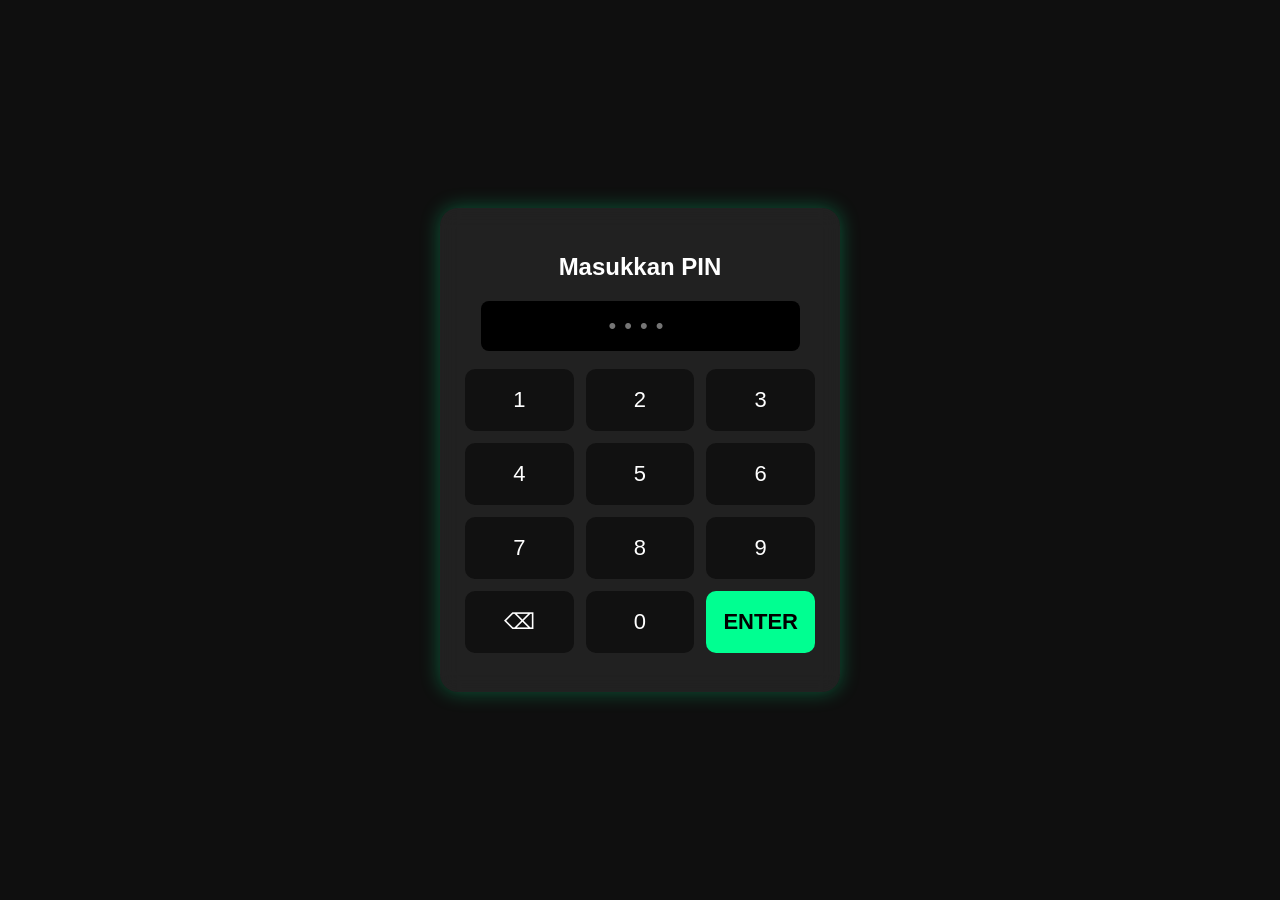
<file: index.html>
<!DOCTYPE html>
<html lang="en">
<head>
<meta charset="UTF-8">
<meta name="viewport" content="width=device-width, initial-scale=1.0"> <!-- WAJIB AGAR RESPONSIF -->
<title>Masukkan Kode</title>

<style>
    body{
        margin:0;
        background:#0f0f0f;
        font-family:'Poppins', sans-serif;
        display:flex;
        justify-content:center;
        align-items:center;
        height:100vh;
        color:white;
        padding:20px;
        box-sizing:border-box;
    }

    .box{
        background:rgba(255,255,255,0.08);
        padding:25px;
        border-radius:18px;
        text-align:center;
        width:350px;
        max-width:100%;
        backdrop-filter:blur(10px);
        box-shadow:0 0 20px rgba(0,255,150,.3);
        animation:fade 0.5s ease;
    }

    @keyframes fade {
        from {opacity:0; transform:translateY(10px);}
        to {opacity:1; transform:translateY(0);}
    }

    #display{
        width:90%;
        height:48px;
        background:black;
        color:#00ff91;
        font-size:22px;
        margin-bottom:18px;
        border-radius:8px;
        letter-spacing:8px;
        border:none;
        text-align:center;
    }

    .keypad{
        display:grid;
        grid-template-columns:repeat(3,1fr);
        gap:12px;
    }

    button{
        background:#111;
        color:white;
        border:none;
        font-size:22px;
        padding:18px 0;
        border-radius:10px;
        cursor:pointer;
        transition:.2s;
    }
    button:hover{
        background:#00ff91;
        color:black;
        transform:scale(1.05);
    }

    .enter{
        background:#00ff91;
        color:black;
        font-weight:600;
    }
    .enter:hover{
        background:#00ffaa;
    }

    #error{
        margin-top:10px;
        font-size:14px;
        color:#ff4b4b;
    }

    /* ---------------- RESPONSIVE MODE ---------------- */
    @media (max-width: 480px){
        .box{ width:300px; padding:20px; }
        #display{ font-size:20px; height:45px; letter-spacing:6px; }
        button{ font-size:20px; padding:14px 0; }
    }

    @media (max-width: 350px){
        .box{ width:260px; }
        #display{ font-size:18px; letter-spacing:5px; }
        button{ font-size:18px; padding:12px 0; }
    }
</style>

</head>
<body>

<div class="box">
    <h2>Masukkan PIN</h2>
    <input type="password" id="display" disabled placeholder="••••">

    <div class="keypad">
        <button onclick="addNum('1')">1</button>
        <button onclick="addNum('2')">2</button>
        <button onclick="addNum('3')">3</button>
        <button onclick="addNum('4')">4</button>
        <button onclick="addNum('5')">5</button>
        <button onclick="addNum('6')">6</button>
        <button onclick="addNum('7')">7</button>
        <button onclick="addNum('8')">8</button>
        <button onclick="addNum('9')">9</button>

        <button onclick="clearInput()">⌫</button>
        <button onclick="addNum('0')">0</button>
        <button class="enter" onclick="cekKode()">ENTER</button>
    </div>

    <p id="error"></p>
</div>

<script>
    let input = "";
    const kodeBenar = "200723"; // GANTI KODE DI SINI

    function addNum(num){
        if(input.length < 6){
            input += num;
            document.getElementById("display").value = "*".repeat(input.length);
        }
    }

    function clearInput(){
        input = input.slice(0,-1);
        document.getElementById("display").value = "*".repeat(input.length);
    }

    function cekKode(){
        if(input === kodeBenar){
            window.location.href = "halaman2.html";
        } else {
            document.getElementById("error").innerHTML="Kode salah!";
            input="";
            document.getElementById("display").value="";
        }
    }
</script>

</body>
</html>
</file>
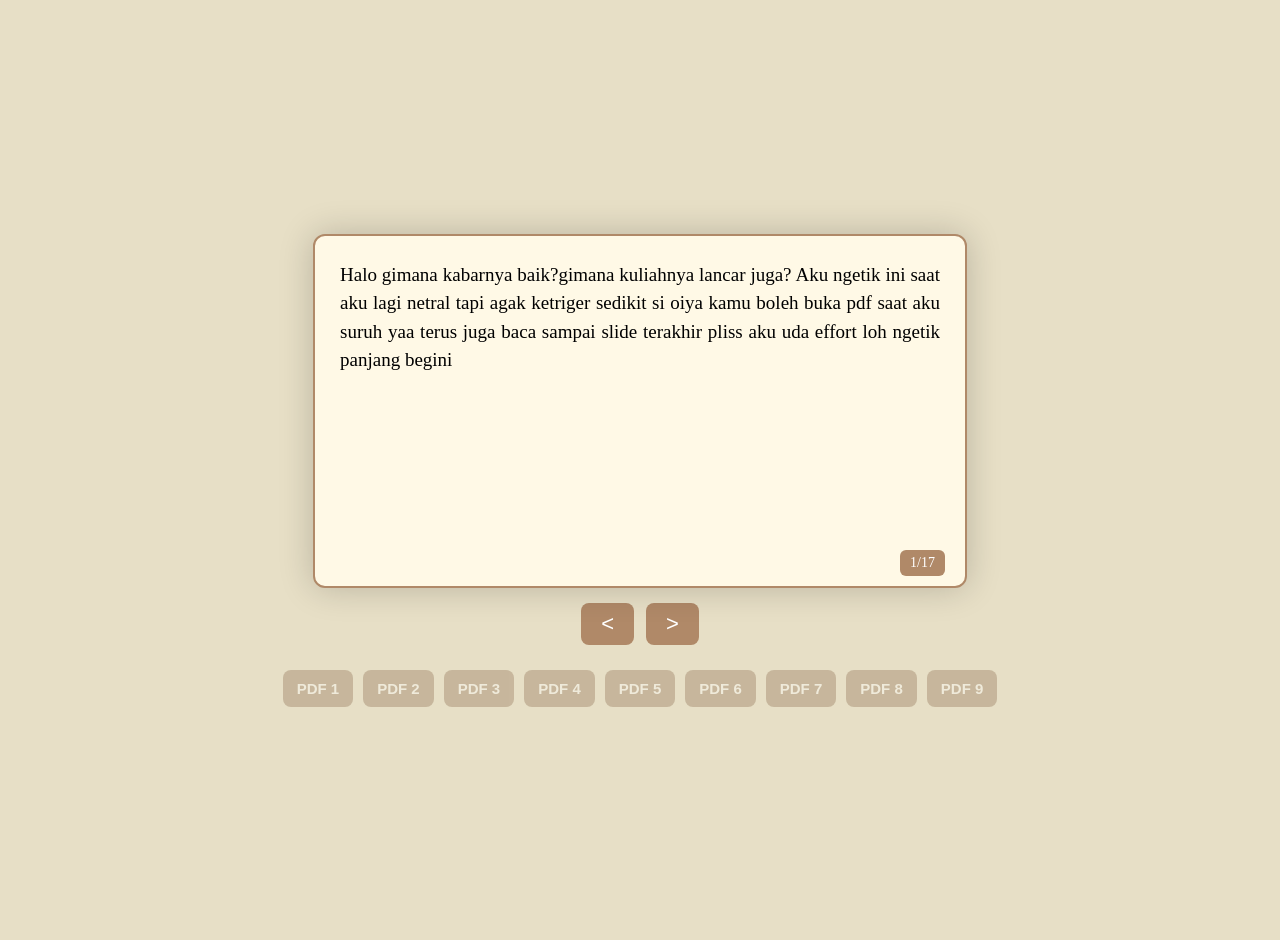
<file: halaman2.html>
<!DOCTYPE html>
<html lang="en">
<head>
<meta charset="UTF-8">
<meta name="viewport" content="width=device-width, initial-scale=1.0">
<title>Buku Digital + PDF CTA Unlock</title>

<style>
    body{
        margin:0;
        background:#e7dfc6;
        font-family:"Times New Roman", serif;
        display:flex;
        justify-content:center;
        align-items:center;
        height:100vh;
        flex-direction:column;
        padding:20px;
        overflow-x:hidden;
        animation:bgFade 2s ease;
    }

    @keyframes bgFade{
        from{opacity:0; filter:blur(3px);}
        to{opacity:1; filter:blur(0);}
    }

    .book{
        width:90%;
        max-width:600px;
        height:300px;
        background:#fff9e6;
        border:2px solid #b08968;
        border-radius:12px;
        padding:25px;
        box-shadow:0 0 35px rgba(0,0,0,.2);
        overflow:auto;
        position:relative;
        animation:bookEnter .9s ease;
    }

    #pageNumber{
        position:absolute;
        bottom:10px;
        right:20px;
        background:#b08968;
        color:white;
        padding:5px 10px;
        font-size:14px;
        border-radius:6px;
    }

    .page{ display:none; height:100%; overflow-y:auto; }
    .page.active{
        display:block;
        line-height:1.5;
        font-size:19px;
        text-align:justify;
        animation:pageFlip .5s ease;
    }

    @keyframes pageFlip{
        0%{opacity:0; transform:rotateY(-70deg);}
        60%{transform:rotateY(10deg);}
        100%{transform:rotateY(0); opacity:1;}
    }

    .nav-btn{
        margin-top:15px;
        display:flex;
        gap:12px;
    }
    .nav-btn button{
        font-size:22px;
        padding:8px 20px;
        border:none;
        background:#b08968;
        color:white;
        border-radius:8px;
        cursor:pointer;
        transition:.25s;
    }
    .nav-btn button:hover{
        background:#d7a372;
        transform:scale(1.12) translateY(-2px);
    }

    .cta-section{
        margin-top:25px;
        display:flex;
        gap:10px;
        flex-wrap:wrap;
        justify-content:center;
    }
    .cta-pdf-btn{
        background:#8c6d50;
        color:white;
        border:none;
        padding:10px 14px;
        border-radius:8px;
        font-size:15px;
        font-weight:600;
        cursor:pointer;
        transition:.25s;
    }
    .cta-pdf-btn:hover:not(:disabled){
        background:#b08968;
        transform:scale(1.15) rotate(-2deg);
    }
    .cta-pdf-btn:disabled{
        opacity:.35;
        cursor:not-allowed;
    }

    #pdfBox{
        margin-top:25px;
        display:none;
        width:90%;
        max-width:700px;
        height:450px;
        border-radius:12px;
        overflow:hidden;
        box-shadow:0 0 35px rgba(0,0,0,.35);
        position:relative;
    }
    #pdfViewer{ width:100%; height:100%; border:none; }

    #closePdf{
        position:absolute;
        top:8px;
        right:8px;
        background:#b08968;
        color:white;
        border:none;
        padding:6px 10px;
        border-radius:6px;
        font-size:14px;
        cursor:pointer;
        font-weight:bold;
        transition:.25s;
        z-index:20;
    }
    #closePdf:hover{ transform:scale(1.15); background:#d7a372; }
</style>
</head>
<body>

<!-- PAGES -->
<div class="book">
    <div class="page active">Halo gimana kabarnya baik?gimana kuliahnya lancar juga? Aku ngetik ini saat aku lagi netral tapi agak ketriger sedikit si oiya kamu boleh buka pdf saat aku suruh yaa terus juga baca sampai slide terakhir pliss aku uda effort loh ngetik panjang begini </div>
    <div class="page">Oke kamu boleh buka pdf 1</div>
    <div class="page">uda di buka belum??kaget ya??ini masih belum kaget tau cuman aku sedikit syok aja, kamu bilang gasuka yang begituan tapi respon kamuu… aku tau kita putus tapi selama ini buat apa si setiap malem kita vc, kita saling ngabarin, saling curhat, dan rutinitas yang kita laluin masih sama kek pas kita pacaran, alasan aku ga mau balikan dulu aku cuman mau liat kamu tu berubah ga si dari kesalahan kamu dulu tapi yaa nyatanya kamu wkwkwkwk</div>
    <div class="page">Oke kamu boleh buka pdf 2</div>
    <div class="page">ini lebih kaget lagi ga dari sebelumnya??apa kamu uda tauu??Aku sebernya juga ga masalah dengan respon kamu dan aku pernah nanya kan “kamu cerita ke andra” kamu bilangnya “ga aku ga cerita” apa ga bisa ngelak kan hehe tapi aku cuman perlu kejujuran aja dari kamu nyatanya setiap aku minta kejujuran kamu selalu mengelak, kamu jugakan buka buka dm aku terus cek cek tiktok dll masa aaku ga boleh siii malah kamu yang ngerasa tersakiti but gwenchana tapi itu yang ngebuat aku berpikir kamu selalu muji muji aku ternyata masih berpaling dengan yang lain dan masih selalu bohong, inget takk aku cerita temenku punya cewe 2 balikan sama mantannya tapi tetep pacaran sama yg ldr dan disitu aku bilang dan selalu mikir “kira kira kamu kek dia ga ya” dan dijawab juga kan dengan mimpi ituu, mungkin karena aku orangnya tulus kali ya cinta sama kamu makanya langsung dapet jawaban</div>
    <div class="page">Sebenenrya aku tu mikir aku tu kurang apa si aku ga respon sana sini, aku selalu ngenalin ke temen temen aku biar kamu ga ovtk dan ga cemburu, aku berusaha ngejar karir biar bisa jadi ibu yang baik, aku selalu jujur juga mengenai dianter sama gilang rosa, kayaknya emang aku tu selalu kurang fakk jangan nngis sorry sorry tapi semoga kalo kamu uda nemu yang baru istimewakan dia ya jangan buat dia selalu ngerasa kurang dari segi fisik ekonomi sifat dll buat dia selalu merasa beruntung </div>
    <div class="page">okei boleh buka pdf ke 3</div>
    <div class="page">Masih inget ga sama chat itu, kita baru banget balik main ga si itu??wkwkwkwk pas ngecek aku liat kamu bales chat dia dulu baru aku, tapi kamu digituin gamauu...pas aku liatpun kamu masi arsipin chat ku mungkin kendala device kali ya , ya gapapa si kan kita uda putus gimana si hehe gitu kan yang kamu pikir tapi aku uda jelasinn ini rutinitas kita selama masa masa putus,  cuman pas aku liat oh yauda gapapa soalnya aku uda bukan prioritas kamu jadi aku sadar diri je</div>
    <div class="page">Lanjut yaaa</div>
    <div class="page">lanjut buka pdf 4</div>
    <div class="page">Chatnya kenapa kamu apus lagi dah kata kamu, kamu sekedar jualan basreng aja terus apus chatannya kamu juga saling curhat juga ya, kenapa kamu selalu ngeboongin aku? kamu nutupin serapet apapun aku juga tau WKWKWKWK, tuh kamu disuruh ipeh cari anak ipb gass sana kode tu dia cakep lagi orangnya, coba dulu aja siapa tau dia lebih ngertiin kamu, terus gampang diboongin, kalo sama aku setiap hari ngeles mulu cape kan dicurigain mulu.
        
        Buka pdf 5 deh
    </div>
    <div class="page">Ih lucu h+ asing uda reflek mau ngelus kepala utututu gemess kalian apalagi h+setaun asing uda jadian kali wkwkwkwk, itu yang namanya jualan basreng ya??aku baru tau soalnya jualan basreng bonus ngelus kepala wkwkwk, aku seneng kok kamu jualan gitu tapi ga perlu ngeboong ga sih kalo diitung itung boongnya banyak banget aku cape nanya berkali kali buat jujur tapi mengelak mengelak terus sampe taun jabot, entah disini aku yang salah pasangan atau kamu, aku selalu jujur loh ke kamu kalo aku diapa apain kalo aku diginin sama temen sekelas dll. Tapi yauda ga bisa maksa orang buat berubah juga kan cape sendiri, mending aku yang berubah buat diri aku sendiri dari pada maksa orang yang ga pernah mau berubah</div>
    <div class="page">buka dulu pdf6 Inget kan chat itu yang katanya kamu yang sering nolak bener nih ya?</div>
    <div class="page">Buka pdf 7 sekarangg, Bahkan sebelum ultah akupun uda selalu bareng cewe , giliran aku bareng yang lain malah ngambek cemburu gajelas pantes chatnya diapus kalo gamau digituin jangan gituin orang jangan ngerasa tersakiti jangan ngerasa playing victim, inget ga kamu pernah ngechat ke gilang mengenai eswe aku lagi kerkom dibonceng temen sekelas aku, padahal kondisinya uda putus kamu cemburukan??aku baca kok chatnya ya intinya jangan ngerasa tersakiti aja sii… mending sekalian cek pdf 8</div>
    <div class="page">gimanaaa ini nolak kahhh???kamu taukan artinya nolak sama di tolak?mungkin demi kamu hemat uang kali ya gapapa isokeii tapi apa susahnya tinggal bilang iya aku bareng sama ini ini ini kelar ga babibu</div>
    <div class="page">Setelah liat pdf 9 aku cuman ga nyangka aja kamu kaya gitu, aku selalu ngerasa aku kurang apa si iya aku tau aku kurus beda sama yang lain, aku gatau aku bingung cuman ke triger dikit tapi aman aja aman gemeter dikit ga ngaruh tapi gapapa, ga sekali kok aku digituin sama yang dulu dulu juga sering dibilang gitu, aku tau kok aku banyak kurangnya, kurang ngertiin kamu dll gatau aku uda bingung mau ngetik apa lagi sesek dilanjut nanti kali ya ga kuat
        
    </div>
    <div class="page">Okeii kayaknya kita uda di penghujung hayat ya uda di akhir banget cuman mau bilang makasi kenangan 2 tahun, aku ga pernah nyesel ketemu kamu meskipun sakit tapi indah, makasih ya atas first experience kamu, yang selalu usahain buat aku, selalu effort buat aku, aku suka suka bangett, makasi juga uda ngajarin apa arti cinta yang sebenernya tapi kadang cinta yang mengukir keindahan itu penuh dengan kebohongan, selamat berkelana malikal nashar permana tenang aku ga akan muncul dikehidupan kamu maupun di sosial media kamu aku akan menghilang bener bener menghilang dari kehidupan kamu, kamu juga ga akan bisa bales pesan ini karena uda ga ada akses untuk kita bisa saling berkomunikasi, sekarang fokus sama lembaran baru di 2026 jangan pernah bertoleh kebelakang karena aku uda ga ada disitu dan uda ga ada dimana mana apalagi dikehidupan kamu, dan aku harap kita ga akan pernah ketemu lagi di universe ini, oiya tenang kalo kamu ada yang baru aku ga minta dikenalin kok tapi kalo kamu uda mau menikah undang ya boleh kirim undangan melalui kaka wbs atau temen temenku yang kamu kenal, sekali lagi makasi banyak ya semoga kamu bisa perlakuin mereka dengan sebaik mungkin dan bisa ngertiin kamu jugaa semangatt untuk kuliah dan kehidupan kamu I loved you.</div>

    <div id="pageNumber"></div>
</div>

<div class="nav-btn">
    <button onclick="prevPage()"> < </button>
    <button onclick="nextPage()"> > </button>
</div>

<!-- PDF CTA -->
<div class="cta-section">
    <button class="cta-pdf-btn" id="pdf1" onclick="unlockPDF('CHAT1.pdf')">PDF 1</button>
    <button class="cta-pdf-btn" id="pdf2" onclick="unlockPDF('CHAT2.pdf')">PDF 2</button>
    <button class="cta-pdf-btn" id="pdf3" onclick="unlockPDF('CHAT4.pdf')">PDF 3</button>
    <button class="cta-pdf-btn" id="pdf4" onclick="unlockPDF('CHAT5.pdf')">PDF 4</button>
    <button class="cta-pdf-btn" id="pdf5" onclick="unlockPDF('CHAT6.pdf')">PDF 5</button>
    <button class="cta-pdf-btn" id="pdf6" onclick="unlockPDF('CHAT7.pdf')">PDF 6</button>
    <button class="cta-pdf-btn" id="pdf7" onclick="unlockPDF('CHAT8.pdf')">PDF 7</button>
    <button class="cta-pdf-btn" id="pdf8" onclick="unlockPDF('CHAT9.pdf')">PDF 8</button>
    <button class="cta-pdf-btn" id="pdf9" onclick="unlockPDF('CHAT10.pdf')">PDF 9</button>
   
</div>

<!-- PDF VIEW -->
<div id="pdfBox">
    <iframe id="pdfViewer"></iframe>
    <button id="closePdf" onclick="closePDF()">✕</button>
</div>

<script>
let current = 0;
const pages = document.querySelectorAll(".page");
const pageNumber = document.getElementById("pageNumber");

// LOCK STATE
let pdf1Unlocked = false;
let pdf2Unlocked = false;
let pdf3Unlocked = false;
let pdf4Unlocked = false;
let pdf5Unlocked = false;
let pdf6Unlocked = false;
let pdf7Unlocked = false;
let pdf8Unlocked = false;
let pdf9Unlocked = false;

function updatePage(){
    pages.forEach(p => p.classList.remove("active"));
    pages[current].classList.add("active");
    pageNumber.textContent = `${current+1}/${pages.length}`;

    // RESET LOCK if halaman turun
    if(current < 1) pdf1Unlocked = false;
    if(current < 3) pdf2Unlocked = false;
    if(current < 5) pdf3Unlocked = false;
    if(current < 8) pdf4Unlocked = false;
    if(current < 9) pdf5Unlocked = false;
    if(current < 12) pdf6Unlocked = false;
    if(current < 13) pdf7Unlocked = false;
    if(current < 13) pdf8Unlocked = false;
    if(current < 15) pdf9Unlocked = false;

    // Button lock/update
    document.getElementById("pdf1").disabled = !pdf1Unlocked;
    document.getElementById("pdf2").disabled = !pdf2Unlocked;
    document.getElementById("pdf3").disabled = !pdf3Unlocked;
    document.getElementById("pdf4").disabled = !pdf4Unlocked;
    document.getElementById("pdf5").disabled = !pdf5Unlocked;
    document.getElementById("pdf6").disabled = !pdf6Unlocked;
    document.getElementById("pdf7").disabled = !pdf7Unlocked;
    document.getElementById("pdf8").disabled = !pdf8Unlocked;
    document.getElementById("pdf9").disabled = !pdf9Unlocked;
    
    // Auto unlock ONLY if page requirement terpenuhi lagi
    if(current >= 0) pdf1Unlocked = true;
    if(current >= 2) pdf2Unlocked = true;
    if(current >= 5) pdf3Unlocked = true;
    if(current >= 8) pdf4Unlocked = true;
    if(current >= 9) pdf5Unlocked = true;
    if(current >= 11) pdf6Unlocked = true;
    if(current >= 12) pdf7Unlocked = true;
    if(current >= 12) pdf8Unlocked = true;
    if(current >= 14) pdf9Unlocked = true;
}

function nextPage(){ if(current < pages.length-1){ current++; updatePage(); closePDF(); } }
function prevPage(){ if(current > 0){ current--; updatePage(); closePDF(); } }

function unlockPDF(file){
    document.getElementById("pdfViewer").src = file;
    document.getElementById("pdfBox").style.display="block";
}

function closePDF(){
    document.getElementById("pdfBox").style.display="none";
    document.getElementById("pdfViewer").src="";
}

updatePage();
</script>

</body>
</html>
</file>
